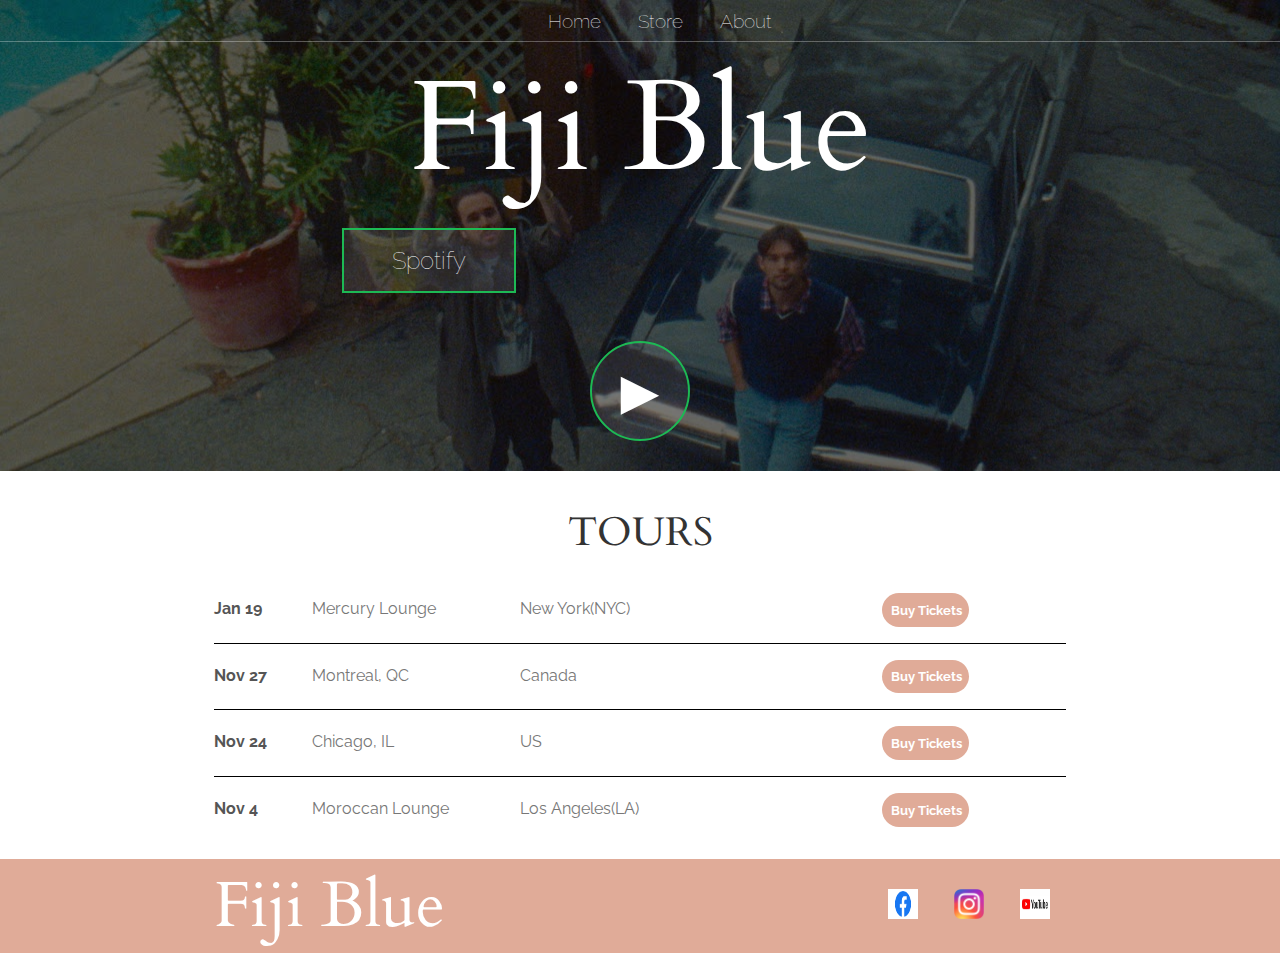
<file: index.html>
<!DOCTYPE html>
<html>
    <head>
        <title>Fiji Blue | Home</title>
        <meta name ="Description" content="This is the Description">
        <link rel="stylesheet" href="styles.css" />
    </head>
    <body>
        <header class="main-header">
            <nav class="nav main-nav">
                <ul>
                    <li><a href="index.html">Home</a></li> 
                    <li><a href="Store.html">Store</a></li>
                    <li><a href="about.html">About</a></li>
                </ul>
            </nav>
            <h1 class="Band-name band-name-large">Fiji Blue</h1>
            <div class="container">
                <a target="_blank" href="https://open.spotify.com/artist/1e7K8jD3wRuQfnwDAOeGqe?si=f52a10f1b19346a4">
            <button class="btn btn-header" type="button">Spotify</button>
            </a>
            </div>
            <button class="btn btn-header btn-play" type="button">&#9658</button>
        </header>
        <section class="content-section container">
            <h2 class="section-header">TOURS</h2>
            <div class="tour-row">
                <div>
                    <span class="tour-item tour-date">Jan 19</span>
                    <span class="tour-item tour-city">Mercury Lounge</span>
                    <span class="tour-item tour-arena">New York(NYC)</span>
                    <button type="button" class="btn tour-item tour-btn btn-primary">Buy Tickets</button>
                    <!-- <hr> -->
                </div>
            </div>
            <div class="tour-row"> 
                <div>
                    <span class="tour-item tour-date">Nov 27</span>
                    <span class="tour-item tour-city">Montreal, QC</span>                    
                    <span class="tour-item tour-arena">Canada</span>                    
                    <button type="button" class="btn tour-item tour-btn btn-primary">Buy Tickets</button>
                </div>
            </div>
            <div class="tour-row">
                <div>
                    <span class="tour-item tour-date">Nov 24</span>
                    <span class="tour-item tour-city">Chicago, IL</span>
                    <span class="tour-item tour-arena">US</span>
                    <button type="button" class="btn tour-item tour-btn btn-primary">Buy Tickets</button>                    
                </div>
            </div>
            <div class="tour-row">
                <div>
                    <span class="tour-item tour-date">Nov 4</span>
                    <span class="tour-item tour-city">Moroccan Lounge</span>
                    <span class="tour-item tour-arena">Los Angeles(LA)</span>
                    <button type="button" class="btn tour-item tour-btn btn-primary">Buy Tickets</button>
                </div>
            </div>
        </section>
        <footer class="main-footer">
            <div class="container main-footer-container">
            <h3 class="Band-name">Fiji Blue</h3>
            <ul class="nav footer-nav">
                <li>
                    <a href="https://www.fb.com" target="_blank">
                    <img src="Images/Facebook.png" width="50">
                </a>
                </li>
                    <a href="https://www.Instagram.com" target="_blank">
                    <li><img src="Images/Instagram.png" width="50"></li></a>
                    <a href="https://www.Youtube.com" target="_blank">
                    <li><img src="Images/Youtube.jpg" width="50"></li></a>
            </ul>
        </div>
        </footer>
        
        </body>
        
    </html>
</file>
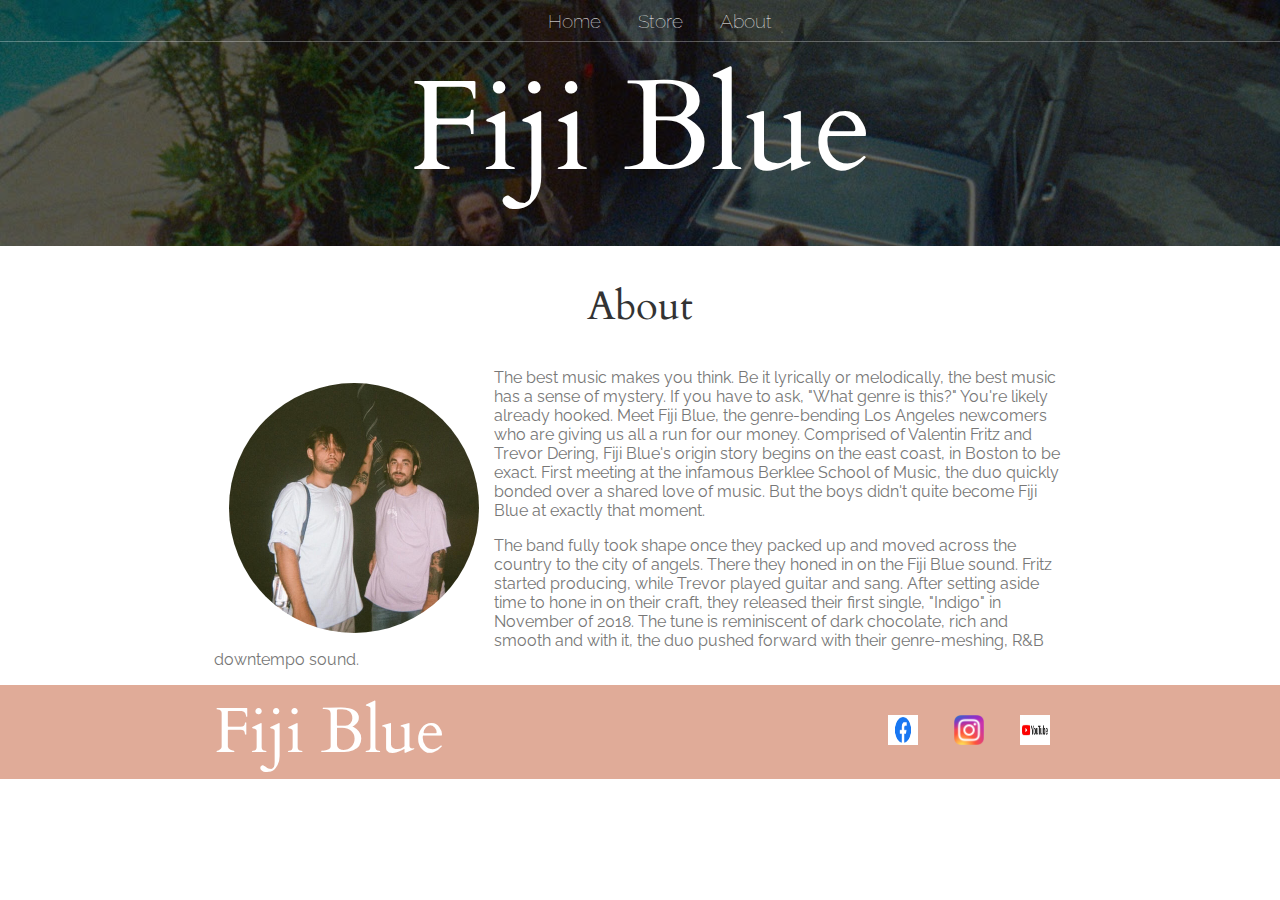
<file: about.html>
<!DOCTYPE html>
<html>
    <head>
        <link rel="stylesheet" href="styles.css" />
        <title>Fiji Blue | About</title>
        <meta name ="Description" content="This is the Description">
    </head>
    <body>
        
        <header class="main-header">
            <nav class="nav main-nav">
                <ul>
                    <li><a href="index.html">Home</a></li> 
                    <li><a href="Store.html">Store</a></li>
                    <li><a href="about.html">About</a></li>
                 </ul>
            </nav>
            <h1 class="Band-name band-name-large">Fiji Blue</h1>
        </header>

        <section class="content-section container">
            <h2 class="section-header">About</h2>
            <img class="about-band-image" src="Images/Band.jpg" width="250">
            <p>
                The best music makes you think. Be it lyrically or melodically, the best music has a sense of mystery. If you have to ask, "What genre is this?" You're likely already hooked. Meet Fiji Blue, the genre-bending Los Angeles newcomers who are giving us all a run for our money. Comprised of Valentin Fritz and Trevor Dering, Fiji Blue's origin story begins on the east coast, in Boston to be exact. First meeting at the infamous Berklee School of Music, the duo quickly bonded over a shared love of music. But the boys didn't quite become Fiji Blue at exactly that moment.
            </p>
            
            <p>The band fully took shape once they packed up and moved across the country to the city of angels. There they honed in on the Fiji Blue sound. Fritz started producing, while Trevor played guitar and sang. After setting aside time to hone in on their craft, they released their first single, "Indigo" in November of 2018. The tune is reminiscent of dark chocolate, rich and smooth and with it, the duo pushed forward with their genre-meshing, R&B downtempo sound.  </p>
        </section>
            <footer class="main-footer">
                <div class="container main-footer-container">
                <h3 class="Band-name">Fiji Blue</h3>
                <ul class="nav footer-nav">
                    <li>
                        <a href="https://www.fb.com" target="_blank">
                        <img src="Images/Facebook.png" width="50">
                    </a>
                    </li>
                        <a href="https://www.Instagram.com" target="_blank">
                        <li><img src="Images/Instagram.png" width="50"></li></a>
                        <a href="https://www.Youtube.com" target="_blank">
                        <li><img src="Images/Youtube.jpg" width="50"></li></a>
                </ul>
            </div>
            </footer>   
    </body>
</html>
</file>
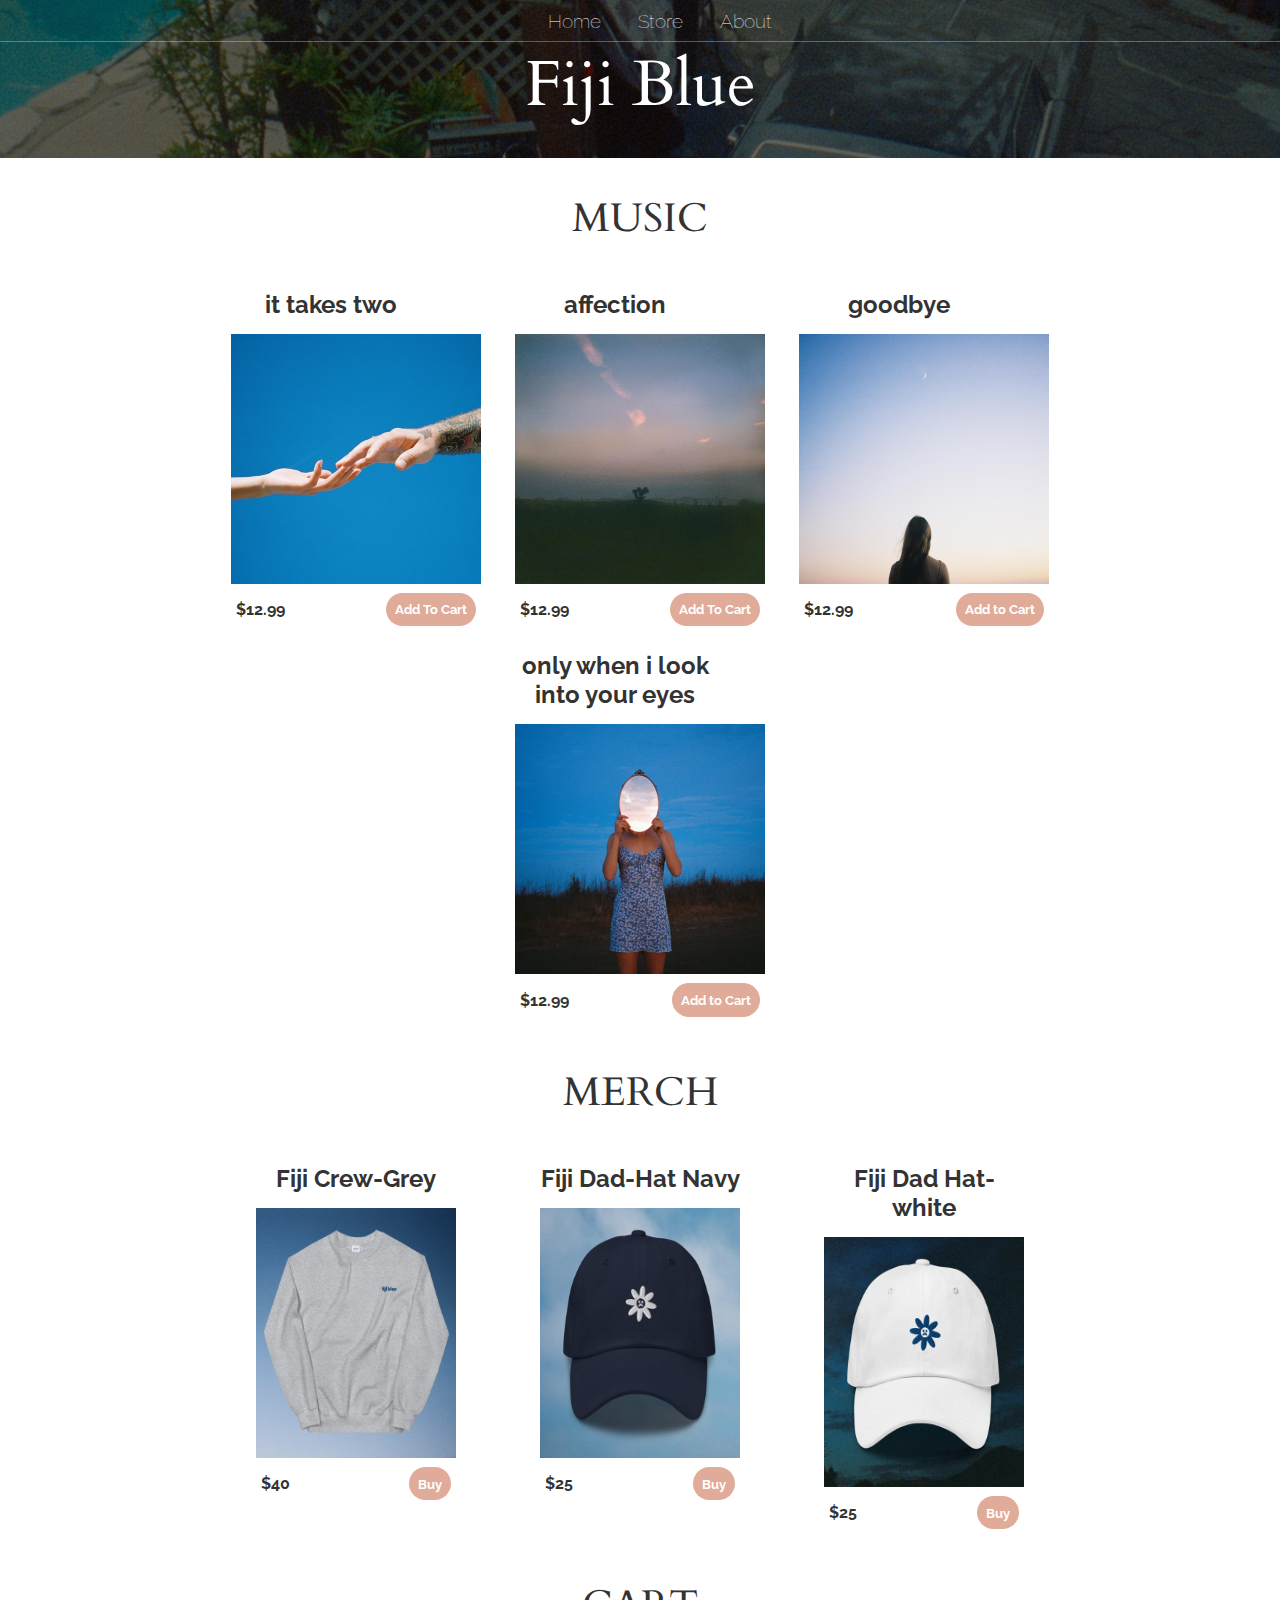
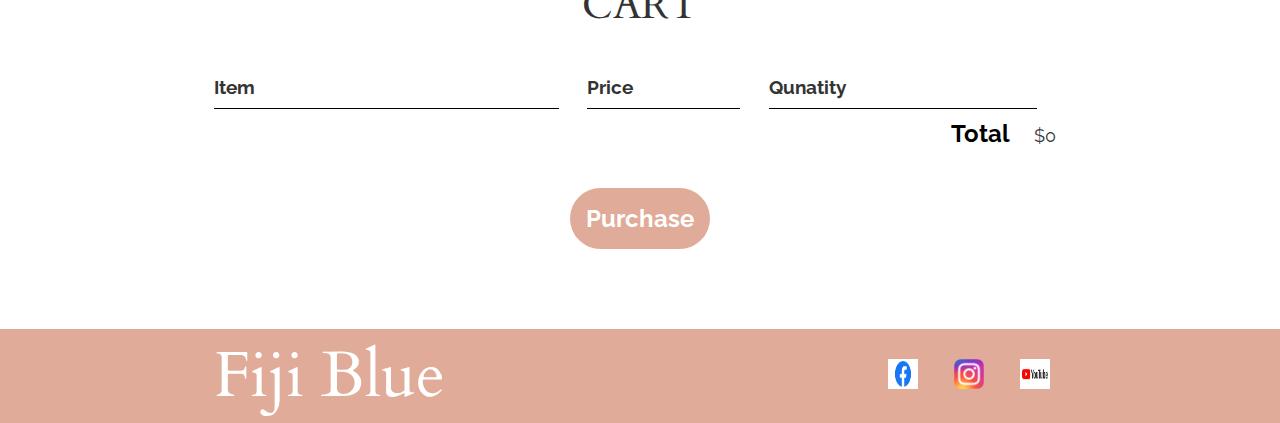
<file: Store.html>
<!DOCTYPE html>
<html>

<head>
    <link rel="stylesheet" href="styles.css" />
    <title>Fiji Blue | Store</title>
    <meta name="Description" content="This is the Description">
    <script src="store.js" async></script>
</head>

<body>
    <header class="main-header">
        <nav class="nav main-nav">
            <ul>
                <li><a href="index.html">Home</a></li>
                <li><a href="Store.html">Store</a></li>
                <li><a href="about.html">About</a></li>
            </ul>
        </nav>

        <h1 class="Band-name bandname-large">Fiji Blue</h1>
    </header>
    <section class="container content-section">
        <h2 class="section-header">MUSIC</h2>

        <div class="shop-items">
            <div class="shop-item">

                <span class="shop-item-title">it takes two</span>

                <img class="shop-item-image" src="Images/It takes two..jpg">
                <div class="shop-item-details">
                    <span class="shop-item-price">$12.99</span>
                    <button class="btn btn-primary shop-item-button" type="button">Add To Cart</button>
                </div>
            </div>
            <div class="shop-item">

                <span class="shop-item-title">affection</span>

                <img class="shop-item-image" src="Images/Affection.jpg">
                <div class="shop-item-details">
                    <span class="shop-item-price">$12.99</span>
                    <button class="btn btn-primary shop-item-button" type="button">Add To Cart</button>
                </div>
            </div>
            <div class="shop-item">

                <span class="shop-item-title">goodbye</span>

                <img class="shop-item-image" src="Images/Goodbye.jpg">
                <div class="shop-item-details">
                    <span class="shop-item-price">$12.99</span>
                    <button class="btn btn-primary shop-item-button" type="button">Add to Cart</button>
                </div>
            </div>

            <div class="shop-item">

                <span class="shop-item-title">only when i look into your eyes</span>

                <img class="shop-item-image" src="Images/Only when i look into your eyes.jpg">
                <div class="shop-item-details">
                    <span class="shop-item-price">$12.99</span>
                    <button class="btn btn-primary shop-item-button" type="button">Add to Cart</button>
                </div>
            </div>
        </div>
    </section>
    <section class="container content-section">
        <h2 class="section-header">MERCH</h2>
        <div class="shop-items">
            <div class="shop-item">
                <span class="shop-item-title">Fiji Crew-Grey</span>

                <img class="shop-item-image" src="Images/Fiji Crew-Grey.jpg" width="200">
                <div class="shop-item-details">
                    <span class="shop-item-price">$40</span>
                    <button class="btn btn-primary shop-item-button" type="button">Buy</button>
                </div>
            </div>


            <div class="shop-item">
                <span class="shop-item-title">Fiji Dad-Hat Navy</span>

                <img class="shop-item-image" src="Images/Fiji Dad Hat.jpg" width="200">
                <div class="shop-item-details">
                    <span class="shop-item-price">$25</span>
                    <button class="btn btn-primary shop-item-button" type="button">Buy</button>
                </div>
            </div>

            <div class="shop-item">

                <span class="shop-item-title">Fiji Dad Hat-white</span>

                <img class="shop-item-image" src="Images/Fiji Dad Hat White.jpg" width="200">
                <div class="shop-item-details">
                    <span class="shop-item-price">$25</span>
                    <button class="btn btn-primary shop-item-button" type="button">Buy</button>
                </div>
            </div>
        </div>

    </section>
    <section class="container content-section">
        <h2 class="section-header">CART</h2>
        <div class="cart-row">
            <span class="cart-item cart-header cart-column">Item</span>
            <span class="cart-column cart-price cart-header">Price</span>
            <span class="cart-column cart-quantity cart-header">Qunatity</span>
        </div>
        <div class="cart-items">
            
        </div>

        <div class="cart-total">
            <span class="cart-total-title">Total</span>
            <span class="cart-total-price">$0</span>
        </div>

        <button class="btn btn-primary btn-purchase" type="button">Purchase</button>

    </section>
    <footer class="main-footer">
        <div class="container main-footer-container">
            <h3 class="Band-name">Fiji Blue</h3>
            <ul class="nav footer-nav">
                <li>
                    <a href="https://www.fb.com" target="_blank">
                        <img src="Images/Facebook.png" width="50">
                    </a>
                </li>
                <a href="https://www.Instagram.com" target="_blank">
                    <li><img src="Images/Instagram.png" width="50"></li>
                </a>
                <a href="https://www.Youtube.com" target="_blank">
                    <li><img src="Images/Youtube.jpg" width="50"></li>
                </a>
            </ul>
        </div>
    </footer>
</body>

</html>
</file>
<file: styles.css>
@import url('https://fonts.googleapis.com/css2?family=Raleway:wght@300&display=swap');
@import url('https://fonts.googleapis.com/css2?family=Cardo&display=swap');

* {
    box-sizing: border-box;
    font-family: 'Raleway', sans-serif;
    color: #777;
}

html,
body {
    margin: 0%;
    padding: 0;
}

ul {
    margin: 0%;
}

.nav ul {
    margin: 0;
}

.nav li {
    display: inline;
}

.main-nav {
    text-align: center;
    font-size: 1.2em;
    font-weight: lighter;
    border-bottom: 1px solid rgba(255, 255, 255, 0.3);
}

.main-nav li {
    padding: 0.5%;
}

.nav a {
    display: inline-block;
    padding: .5em;
    color: white;
    text-decoration: none;
}

.nav a:hover {
    background-color: rgba(255, 255, 255, 0.3);
}

.main-header {
    background-color: rgba(0, 0, 0, 0.6);
    background-image: url("Images/Header\ Backgroud.jpg");
    background-blend-mode: multiply;
    background-size: cover;
    color: seashell;
    padding-bottom: 30px;
}

.Band-name {
    text-align: center;
    margin: 0%;
    font-size: 4em;
    font-family: 'Cardo', serif;
    font-weight: normal;
    color: white;
}

.band-name-large {
    font-size: 8em;
}

.content-section {
    margin: 1em;
}

.container {
    max-width: 900px;
    margin: 0 auto;
    padding: 0 1.5em;
}

.section-header {
    font-family: 'Cardo', serif;
    font-weight: normal;
    color: #333;
    text-align: center;
    font-size: 2.5em;
}

.about-band-image {
    float: left;
    margin: 15px;
    border-radius: 50%;
}

.main-footer {
    background-color: #E0AB98;
    color: white;
    padding: .25em 0;
}

.main-footer-container {
    display: flex;
    align-items: center;
}

.main-footer-container ul {
    flex-grow: 1;
    text-align: end;
}

.footer-nav li {
    padding: 0.5em;
}

.footer-nav img {
    width: 30px;
    ;
    height: 30px;
}

.btn {
    text-align: center;
    vertical-align: middle;
    padding: 0.67em;
    cursor: pointer;
}

.btn-header {
    margin: .5em 15% 2em 15%;
    color: white;
    border: 2px solid #1db954;
    background-color: rgba(255, 255, 255, 0.1);
    border-radius: 0%;
    font-size: 1.5em;
    font-weight: lighter;
    padding-left: 2em;
    padding-right: 2em;
}

.btn-header:hover {
    background-color: rgba(255, 255, 255, 0.3);
}

.btn-play {
    display: block;
    margin: 0 auto;
    color: white;
    font-size: 4em;
    border-radius: 50%;
    padding: 0%;
    width: 100px;
    height: 100px;
}

.tour-row {
    border-bottom: 1px solid rgb(0, 0, 0);
    padding-bottom: 1em;
    margin-bottom: 1em;
}

.tour-row:last-child {
    border-bottom: none;
}

.tour-item {
    display: inline-block;
    padding-right: .5em;
}

.tour-date {
    color: #555;
    font-weight: bold;
    width: 11%;
}

.tour-city {
    width: 24%;
}

.tour-arena {
    width: 42%;
}

.tour-btn {
    max-width: 19%;
}

.btn-primary {
    color: white;
    background-color: #E0AB98;
    border: none;
    border-radius: 3em;
    font-weight: bold;
}

.btn-primary-hover {
    background-color: #E0AB98;
}

.shop-item {
    margin: 10px;
    font-weight: bold;
}

.shop-item-title {
    display: block;
    /* width: 100%; */
    text-align: center;
    font-weight: bold;
    font-size: 1.5em;
    color: #333;
    margin-bottom: 15px;
    max-width: 200px;
}

.shop-item-image {
    height: 250px;
}

.shop-item-details {
    display: flex;
    align-items: center;
    padding: 5px;
} 

.shop-item-price {
    flex-grow: 1;
    color: #333;
}

.shop-items {
    display: flex;
    flex-wrap: wrap;
    justify-content: space-around;
}

.cart-header {
    font-weight: bold;
    font-size: 1.2em;
    color: #333;
}

.cart-column {
    display: flex;
    align-items: center;
    border-bottom: 1px solid black;
    margin-right: 1.5em;
    padding-bottom: 10px;
    margin-top: 10px;
}

.cart-row {
    display: flex;
}

.cart-item {
    width: 45%;
}

.cart-price {
    width: 20%;
    font-size: 1.2em;
    color: #333;
}

.cart-quantity {
    width: 35%;
}

.cart-item-title {
    color: #333;
    margin-left: .5em;
    font-size: 1.2em;
}

.cart-item-image {
    width: 75px;
    height: auto;
    border-radius: 10px;
}

.btn-danger {
    color: white;
    background-color: #EB5757;
    border: none;
    border-radius: .3em;
    font-weight: bold;
}

.btn-danger:hover {
    background-color: #cc4c4c;
}

.cart-quantity-input {
    height: 34px;
    width: 50px;
    border-radius: 5px;
    border: 1px solid #E0AB98;
    background-color: #eee;
    color: #333;
    padding: 0;
    text-align: center;
    font-size: 1.2em;
    margin-right: 25px;
}

.cart-row:last-child {
    border-bottom: 1px solid black;
}

.cart-row:last-child .cart-column {
    border: none;
}

.cart-total {
    text-align: end;
    margin-top: 10px;
    margin-right: 10px;
}

.cart-total-title {
    font-weight: bold;
    font-size: 1.5em;
    color: black;
    margin-right: 20px;
}

.cart-total-price {
    color: #333;
    font-size: 1.1em;
}

.btn-purchase {
    display: block;
    margin: 40px auto 80px auto;
    font-size: 1.5em;
}
</file>
